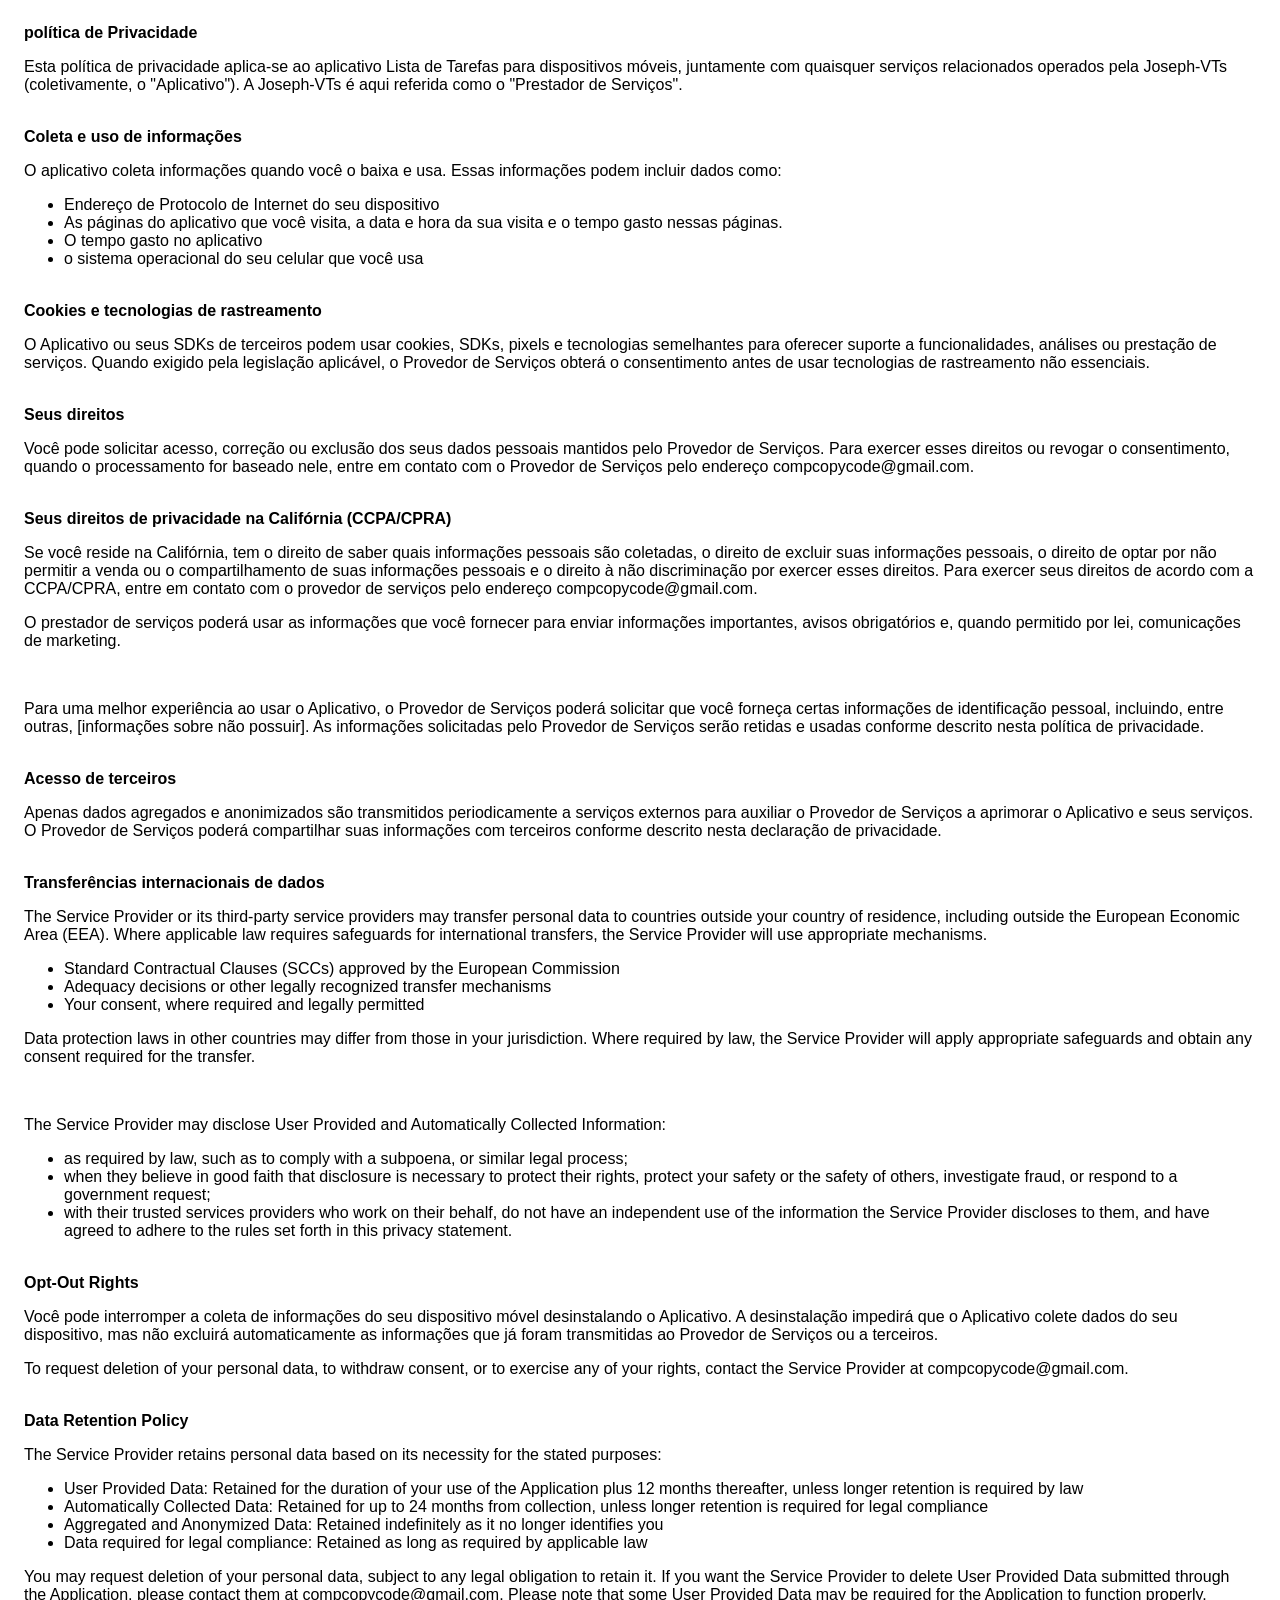
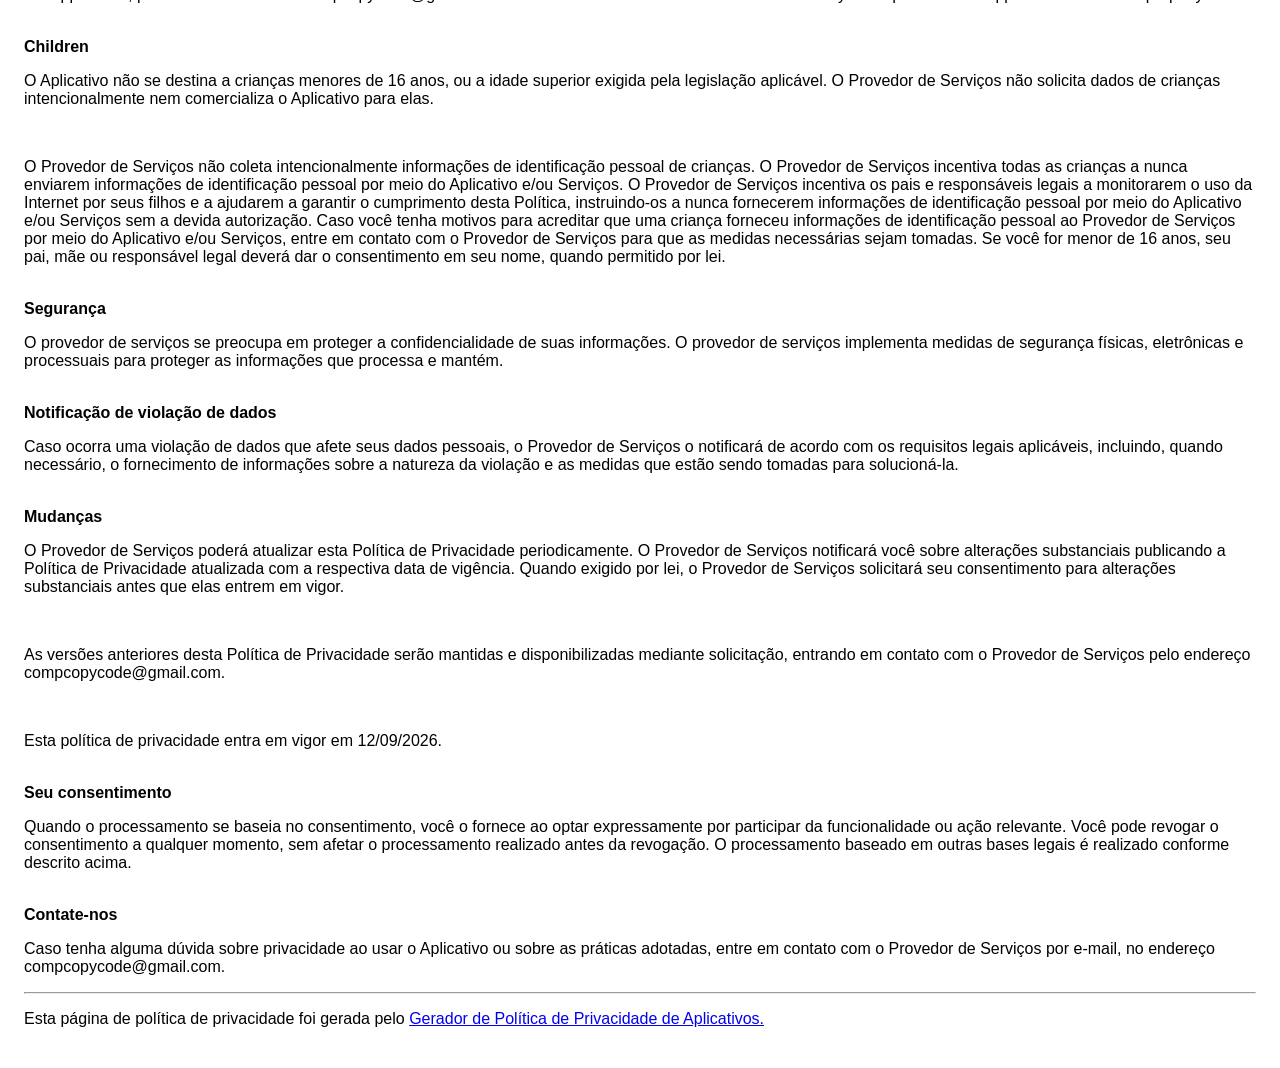
<file: ListaDeTarefas/Flet/Leitura/Politica de Privacidade.html>
<!DOCTYPE html>
<html>

<head>
    <meta charset='utf-8'>
    <meta name='viewport' content='width=device-width'>
    <title>
        <font dir="auto" style="vertical-align: inherit;">
            <font dir="auto" style="vertical-align: inherit;">política de Privacidade</font>
        </font>
    </title>
    <style>
        body {
            font-family: 'Helvetica Neue', Helvetica, Arial, sans-serif;
            padding: 1em;
        }
    </style>
</head>

<body>
    <strong>
        <font dir="auto" style="vertical-align: inherit;">
            <font dir="auto" style="vertical-align: inherit;">política de Privacidade</font>
        </font>
    </strong>
    <p>
        <font dir="auto" style="vertical-align: inherit;">
            <font dir="auto" style="vertical-align: inherit;">Esta política de privacidade aplica-se ao aplicativo Lista
                de Tarefas para dispositivos móveis, juntamente com quaisquer serviços relacionados operados pela
                Joseph-VTs (coletivamente, o "Aplicativo"). A Joseph-VTs é aqui referida como o "Prestador de Serviços".
            </font>
        </font>
    </p><br><strong>
        <font dir="auto" style="vertical-align: inherit;">
            <font dir="auto" style="vertical-align: inherit;">Coleta e uso de informações</font>
        </font>
    </strong>
    <p>
        <font dir="auto" style="vertical-align: inherit;">
            <font dir="auto" style="vertical-align: inherit;">O aplicativo coleta informações quando você o baixa e usa.
                Essas informações podem incluir dados como:</font>
        </font>
    </p>
    <ul>
        <li>
            <font dir="auto" style="vertical-align: inherit;">
                <font dir="auto" style="vertical-align: inherit;">Endereço de Protocolo de Internet do seu dispositivo
                </font>
            </font>
        </li>
        <li>
            <font dir="auto" style="vertical-align: inherit;">
                <font dir="auto" style="vertical-align: inherit;">As páginas do aplicativo que você visita, a data e
                    hora da sua visita e o tempo gasto nessas páginas.</font>
            </font>
        </li>
        <li>
            <font dir="auto" style="vertical-align: inherit;">
                <font dir="auto" style="vertical-align: inherit;">O tempo gasto no aplicativo</font>
            </font>
        </li>
        <li>
            <font dir="auto" style="vertical-align: inherit;">
                <font dir="auto" style="vertical-align: inherit;">o sistema operacional do seu celular que você usa
                </font>
            </font>
        </li>
    </ul>
    <p></p><br><strong>
        <font dir="auto" style="vertical-align: inherit;">
            <font dir="auto" style="vertical-align: inherit;">Cookies e tecnologias de rastreamento</font>
        </font>
    </strong>
    <p>
        <font dir="auto" style="vertical-align: inherit;">
            <font dir="auto" style="vertical-align: inherit;">O Aplicativo ou seus SDKs de terceiros podem usar cookies,
                SDKs, pixels e tecnologias semelhantes para oferecer suporte a funcionalidades, análises ou prestação de
                serviços. Quando exigido pela legislação aplicável, o Provedor de Serviços obterá o consentimento antes
                de usar tecnologias de rastreamento não essenciais.</font>
        </font>
    </p><!----><br><strong>
        <font dir="auto" style="vertical-align: inherit;">
            <font dir="auto" style="vertical-align: inherit;">Seus direitos</font>
        </font>
    </strong>
    <p>
        <font dir="auto" style="vertical-align: inherit;">
            <font dir="auto" style="vertical-align: inherit;">Você pode solicitar acesso, correção ou exclusão dos seus
                dados pessoais mantidos pelo Provedor de Serviços. Para exercer esses direitos ou revogar o
                consentimento, quando o processamento for baseado nele, entre em contato com o Provedor de Serviços pelo
                endereço compcopycode@gmail.com.</font>
        </font>
    </p><br><strong>
        <font dir="auto" style="vertical-align: inherit;">
            <font dir="auto" style="vertical-align: inherit;">Seus direitos de privacidade na Califórnia (CCPA/CPRA)
            </font>
        </font>
    </strong>
    <p>
        <font dir="auto" style="vertical-align: inherit;">
            <font dir="auto" style="vertical-align: inherit;">Se você reside na Califórnia, tem o direito de saber quais
                informações pessoais são coletadas, o direito de excluir suas informações pessoais, o direito de optar
                por não permitir a venda ou o compartilhamento de suas informações pessoais e o direito à não
                discriminação por exercer esses direitos. Para exercer seus direitos de acordo com a CCPA/CPRA, entre em
                contato com o provedor de serviços pelo endereço compcopycode@gmail.com.</font>
        </font>
    </p><!---->
    <p>
        <font dir="auto" style="vertical-align: inherit;">
            <font dir="auto" style="vertical-align: inherit;">O prestador de serviços poderá usar as informações que
                você fornecer para enviar informações importantes, avisos obrigatórios e, quando permitido por lei,
                comunicações de marketing.</font>
        </font>
    </p><br>
    <p>
        <font dir="auto" style="vertical-align: inherit;">
            <font dir="auto" style="vertical-align: inherit;">Para uma melhor experiência ao usar o Aplicativo, o
                Provedor de Serviços poderá solicitar que você forneça certas informações de identificação pessoal,
                incluindo, entre outras, [informações sobre não possuir]. As informações solicitadas pelo Provedor de
                Serviços serão retidas e usadas conforme descrito nesta política de privacidade.</font>
        </font>
    </p><br><strong>
        <font dir="auto" style="vertical-align: inherit;">
            <font dir="auto" style="vertical-align: inherit;">Acesso de terceiros</font>
        </font>
    </strong>
    <p>
        <font dir="auto" style="vertical-align: inherit;">
            <font dir="auto" style="vertical-align: inherit;">Apenas dados agregados e anonimizados são transmitidos
                periodicamente a serviços externos para auxiliar o Provedor de Serviços a aprimorar o Aplicativo e seus
                serviços. O Provedor de Serviços poderá compartilhar suas informações com terceiros conforme descrito
                nesta declaração de privacidade.</font>
        </font>
    </p><br><strong>
        <font dir="auto" style="vertical-align: inherit;">
            <font dir="auto" style="vertical-align: inherit;">Transferências internacionais de dados</font>
        </font>
    </strong>
    <p>The Service Provider or its third-party service providers may transfer personal data to countries outside your
        country of residence, including outside the European Economic Area (EEA). Where applicable law requires
        safeguards for international transfers, the Service Provider will use appropriate mechanisms.</p>
    <ul>
        <li>Standard Contractual Clauses (SCCs) approved by the European Commission</li>
        <li>Adequacy decisions or other legally recognized transfer mechanisms</li>
        <li>Your consent, where required and legally permitted</li>
    </ul>
    <p>Data protection laws in other countries may differ from those in your jurisdiction. Where required by law, the
        Service Provider will apply appropriate safeguards and obtain any consent required for the transfer.</p>
    <!----><br>
    <p>The Service Provider may disclose User Provided and Automatically Collected Information:</p>
    <ul>
        <li>as required by law, such as to comply with a subpoena, or similar legal process;</li>
        <li>when they believe in good faith that disclosure is necessary to protect their rights, protect your safety or
            the safety of others, investigate fraud, or respond to a government request;</li>
        <li>with their trusted services providers who work on their behalf, do not have an independent use of the
            information the Service Provider discloses to them, and have agreed to adhere to the rules set forth in this
            privacy statement.</li>
    </ul>
    <p></p><br><strong>Opt-Out Rights</strong>
    <div>
        <p>
            <font dir="auto" style="vertical-align: inherit;">
                <font dir="auto" style="vertical-align: inherit;">Você pode interromper a coleta de informações do seu
                    dispositivo móvel desinstalando o Aplicativo. A desinstalação impedirá que o Aplicativo colete dados
                    do seu dispositivo, mas não excluirá automaticamente as informações que já foram transmitidas ao
                    Provedor de Serviços ou a terceiros.</font>
            </font>
        </p>
    </div><!---->
    <p>To request deletion of your personal data, to withdraw consent, or to exercise any of your rights, contact the
        Service Provider at compcopycode@gmail.com.</p><br><strong>Data Retention Policy</strong>
    <p>The Service Provider retains personal data based on its necessity for the stated purposes:</p>
    <ul>
        <li>User Provided Data: Retained for the duration of your use of the Application plus 12 months thereafter,
            unless longer retention is required by law</li>
        <li>Automatically Collected Data: Retained for up to 24 months from collection, unless longer retention is
            required for legal compliance</li>
        <li>Aggregated and Anonymized Data: Retained indefinitely as it no longer identifies you</li>
        <li>Data required for legal compliance: Retained as long as required by applicable law</li>
    </ul>
    <p>You may request deletion of your personal data, subject to any legal obligation to retain it. If you want the
        Service Provider to delete User Provided Data submitted through the Application, please contact them at
        compcopycode@gmail.com. Please note that some User Provided Data may be required for the Application to function
        properly.</p><!----><br><strong>Children</strong>
    <p>
        <font dir="auto" style="vertical-align: inherit;">
            <font dir="auto" style="vertical-align: inherit;">O Aplicativo não se destina a crianças menores de 16 anos,
                ou a idade superior exigida pela legislação aplicável. O Provedor de Serviços não solicita dados de
                crianças intencionalmente nem comercializa o Aplicativo para elas.</font>
        </font>
    </p>
    <div><br>
        <p>
            <font dir="auto" style="vertical-align: inherit;">
                <font dir="auto" style="vertical-align: inherit;">O Provedor de Serviços não coleta intencionalmente
                    informações de identificação pessoal de crianças. O Provedor de Serviços incentiva todas as crianças
                    a nunca enviarem informações de identificação pessoal por meio do Aplicativo e/ou Serviços. O
                    Provedor de Serviços incentiva os pais e responsáveis ​​legais a monitorarem o uso da Internet por
                    seus filhos e a ajudarem a garantir o cumprimento desta Política, instruindo-os a nunca fornecerem
                    informações de identificação pessoal por meio do Aplicativo e/ou Serviços sem a devida autorização.
                    Caso você tenha motivos para acreditar que uma criança forneceu informações de identificação pessoal
                    ao Provedor de Serviços por meio do Aplicativo e/ou Serviços, entre em contato com o Provedor de
                    Serviços para que as medidas necessárias sejam tomadas. Se você for menor de 16 anos, seu pai, mãe
                    ou responsável legal deverá dar o consentimento em seu nome, quando permitido por lei.</font>
            </font>
        </p>
    </div><br><strong>
        <font dir="auto" style="vertical-align: inherit;">
            <font dir="auto" style="vertical-align: inherit;">Segurança</font>
        </font>
    </strong>
    <p>
        <font dir="auto" style="vertical-align: inherit;">
            <font dir="auto" style="vertical-align: inherit;">O provedor de serviços se preocupa em proteger a
                confidencialidade de suas informações. O provedor de serviços implementa medidas de segurança físicas,
                eletrônicas e processuais para proteger as informações que processa e mantém.</font>
        </font>
    </p><br><strong>
        <font dir="auto" style="vertical-align: inherit;">
            <font dir="auto" style="vertical-align: inherit;">Notificação de violação de dados</font>
        </font>
    </strong>
    <p>
        <font dir="auto" style="vertical-align: inherit;">
            <font dir="auto" style="vertical-align: inherit;">Caso ocorra uma violação de dados que afete seus dados
                pessoais, o Provedor de Serviços o notificará de acordo com os requisitos legais aplicáveis, incluindo,
                quando necessário, o fornecimento de informações sobre a natureza da violação e as medidas que estão
                sendo tomadas para solucioná-la.</font>
        </font>
    </p><br><strong>
        <font dir="auto" style="vertical-align: inherit;">
            <font dir="auto" style="vertical-align: inherit;">Mudanças</font>
        </font>
    </strong>
    <p>
        <font dir="auto" style="vertical-align: inherit;">
            <font dir="auto" style="vertical-align: inherit;">O Provedor de Serviços poderá atualizar esta Política de
                Privacidade periodicamente. O Provedor de Serviços notificará você sobre alterações substanciais
                publicando a Política de Privacidade atualizada com a respectiva data de vigência. Quando exigido por
                lei, o Provedor de Serviços solicitará seu consentimento para alterações substanciais antes que elas
                entrem em vigor.</font>
        </font>
    </p><br>
    <p>
        <font dir="auto" style="vertical-align: inherit;">
            <font dir="auto" style="vertical-align: inherit;">As versões anteriores desta Política de Privacidade serão
                mantidas e disponibilizadas mediante solicitação, entrando em contato com o Provedor de Serviços pelo
                endereço compcopycode@gmail.com.</font>
        </font>
    </p><br>
    <p>
        <font dir="auto" style="vertical-align: inherit;">
            <font dir="auto" style="vertical-align: inherit;">Esta política de privacidade entra em vigor em 12/09/2026.
            </font>
        </font>
    </p><br><strong>
        <font dir="auto" style="vertical-align: inherit;">
            <font dir="auto" style="vertical-align: inherit;">Seu consentimento</font>
        </font>
    </strong>
    <p>
        <font dir="auto" style="vertical-align: inherit;">
            <font dir="auto" style="vertical-align: inherit;">Quando o processamento se baseia no consentimento, você o
                fornece ao optar expressamente por participar da funcionalidade ou ação relevante. Você pode revogar o
                consentimento a qualquer momento, sem afetar o processamento realizado antes da revogação. O
                processamento baseado em outras bases legais é realizado conforme descrito acima.</font>
        </font>
    </p><br><strong>
        <font dir="auto" style="vertical-align: inherit;">
            <font dir="auto" style="vertical-align: inherit;">Contate-nos</font>
        </font>
    </strong>
    <p>
        <font dir="auto" style="vertical-align: inherit;">
            <font dir="auto" style="vertical-align: inherit;">Caso tenha alguma dúvida sobre privacidade ao usar o
                Aplicativo ou sobre as práticas adotadas, entre em contato com o Provedor de Serviços por e-mail, no
                endereço compcopycode@gmail.com.</font>
        </font>
    </p>
    <hr>
    <p><span>
            <font dir="auto" style="vertical-align: inherit;">
                <font dir="auto" style="vertical-align: inherit;">Esta página de política de privacidade foi gerada pelo
                </font>
            </font>
        </span><a href="https://app-privacy-policy-generator.nisrulz.com/" target="_blank" rel="noopener noreferrer">
            <font dir="auto" style="vertical-align: inherit;">
                <font dir="auto" style="vertical-align: inherit;">Gerador de Política de Privacidade de Aplicativos.
                </font>
            </font>
        </a></p>
</body>

</html>
</file>
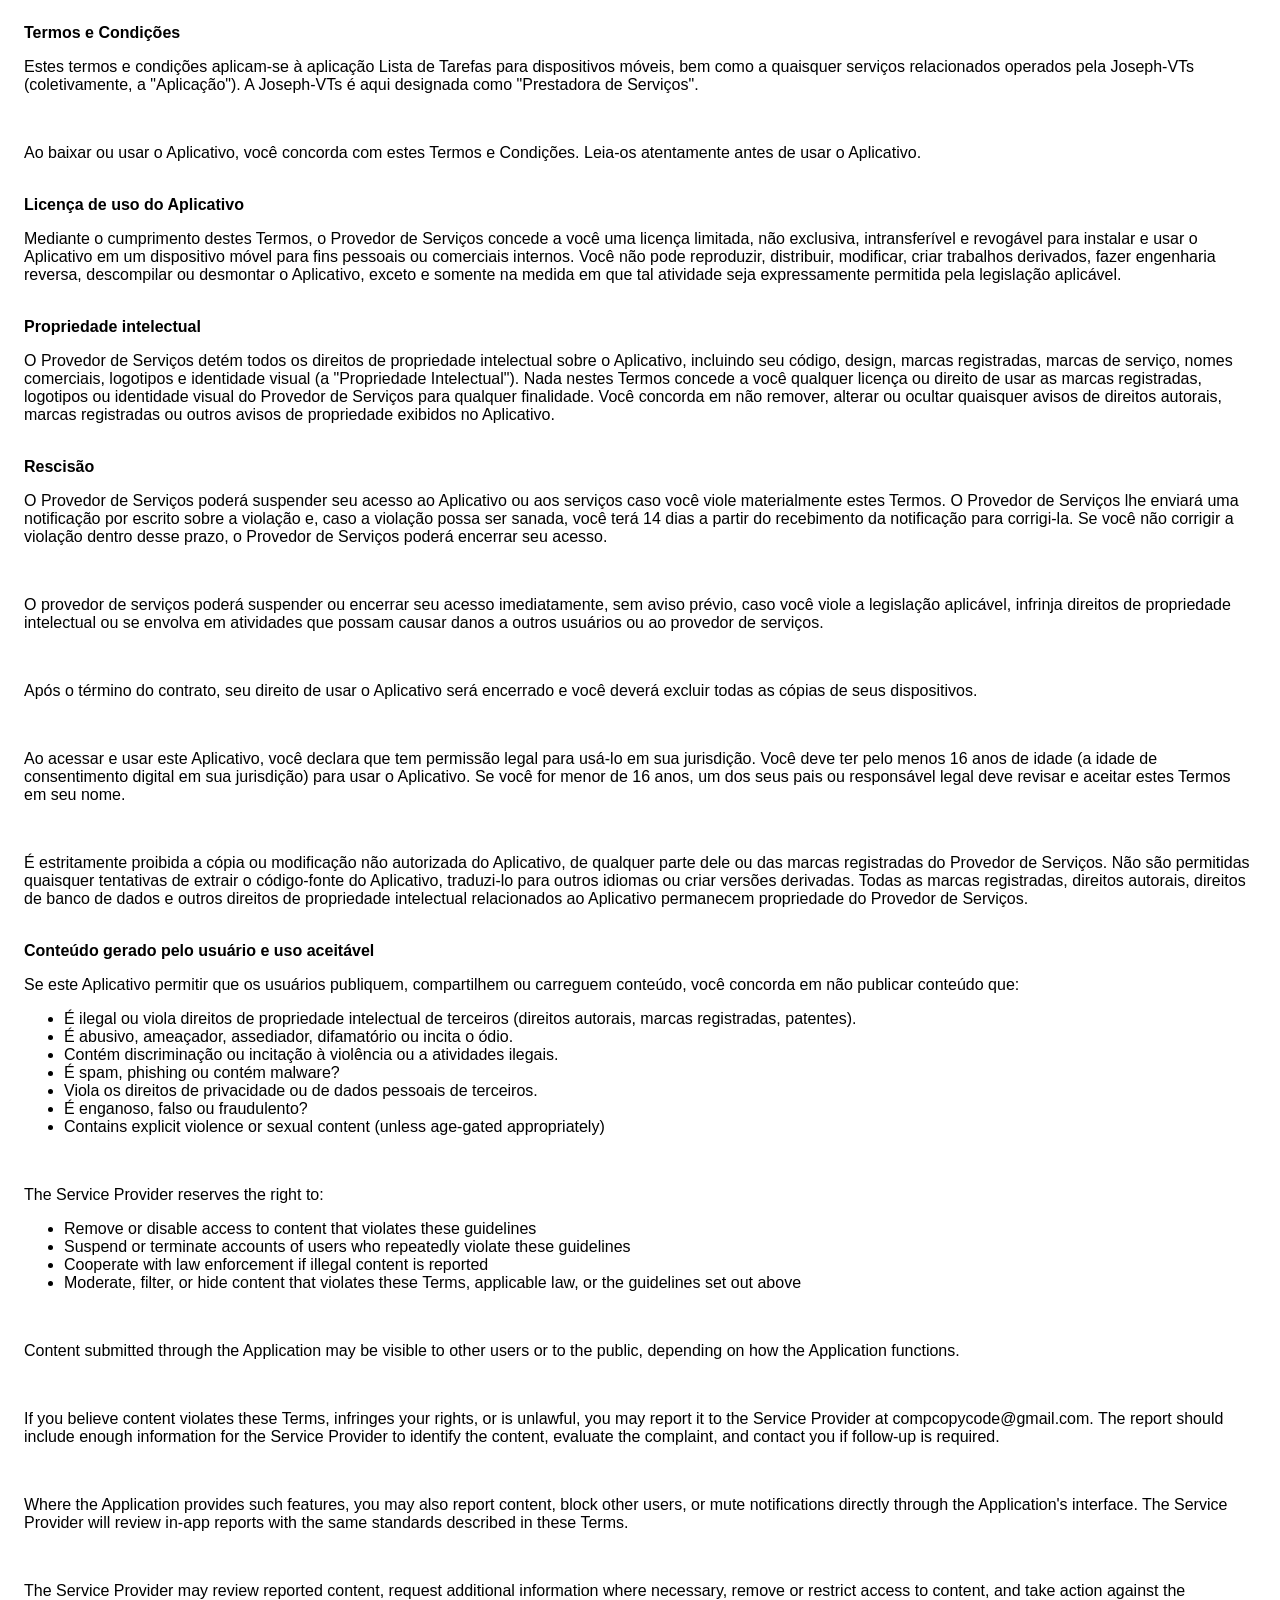
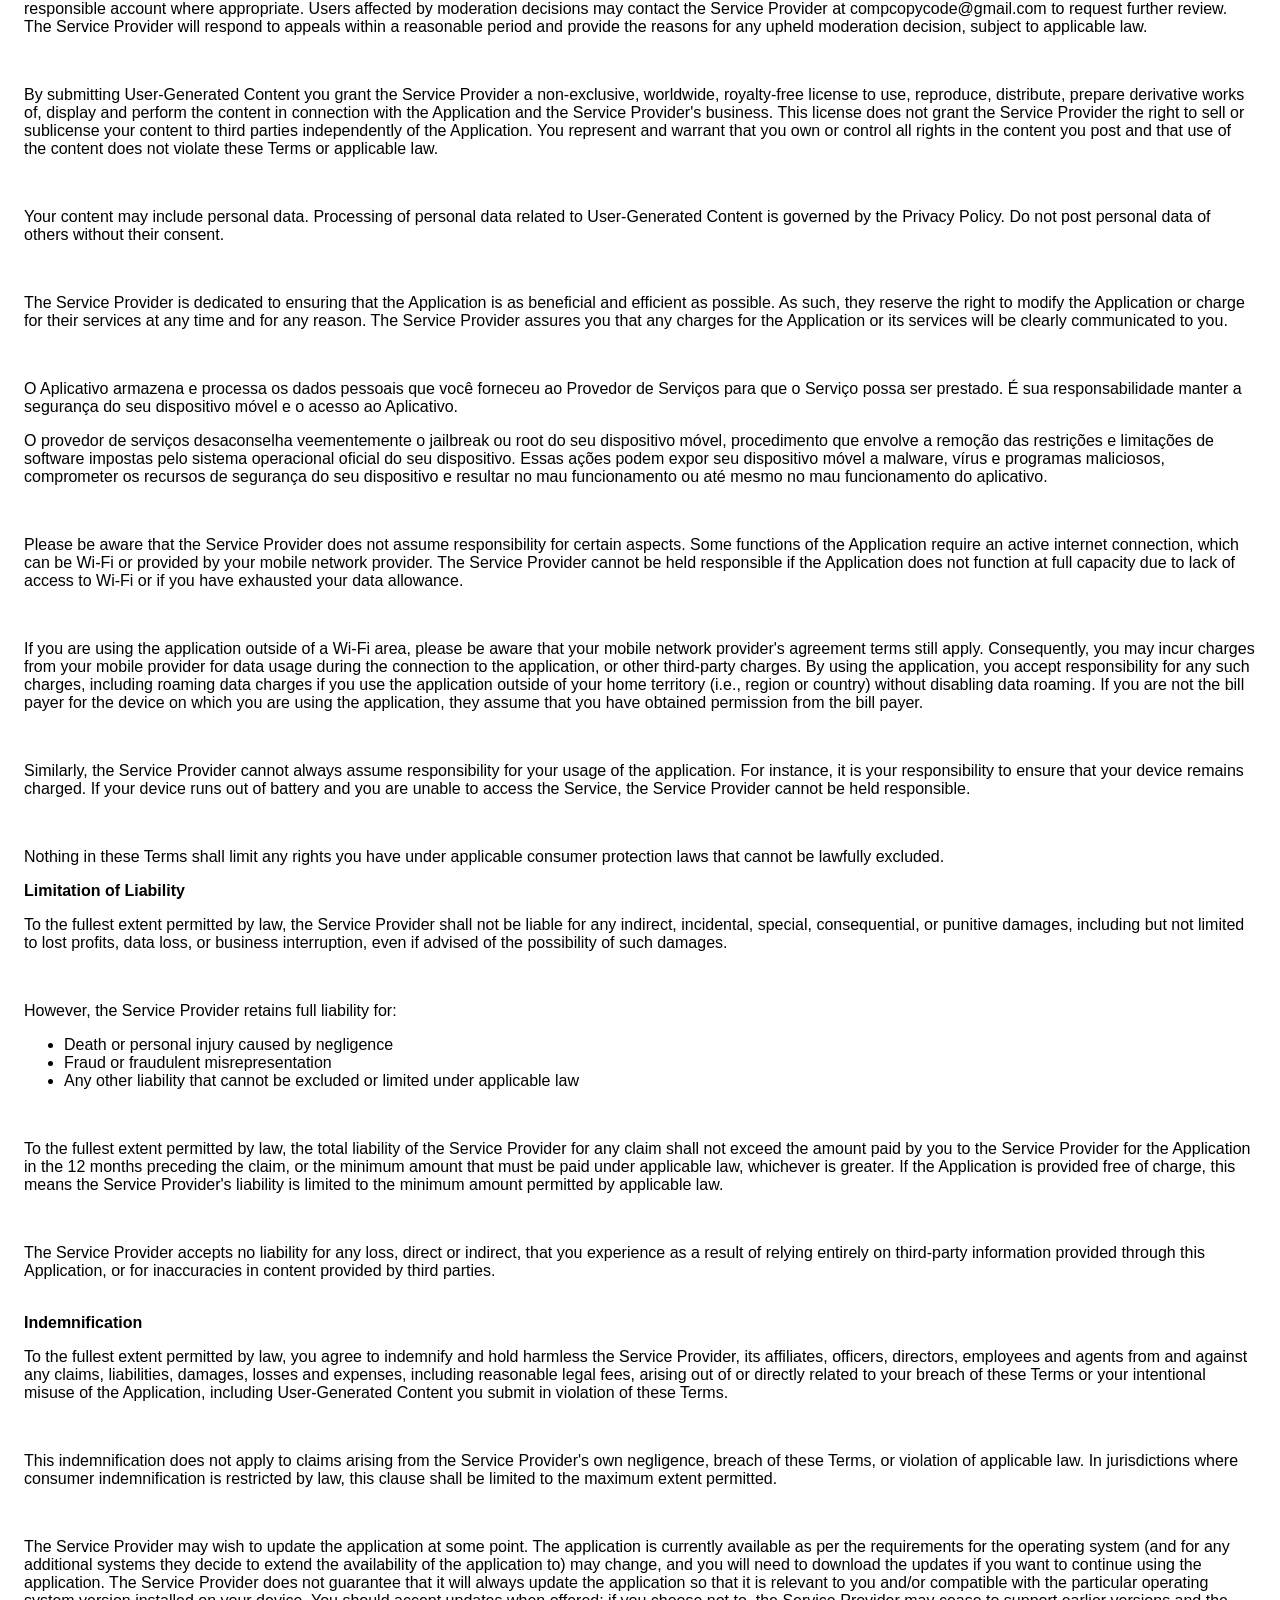
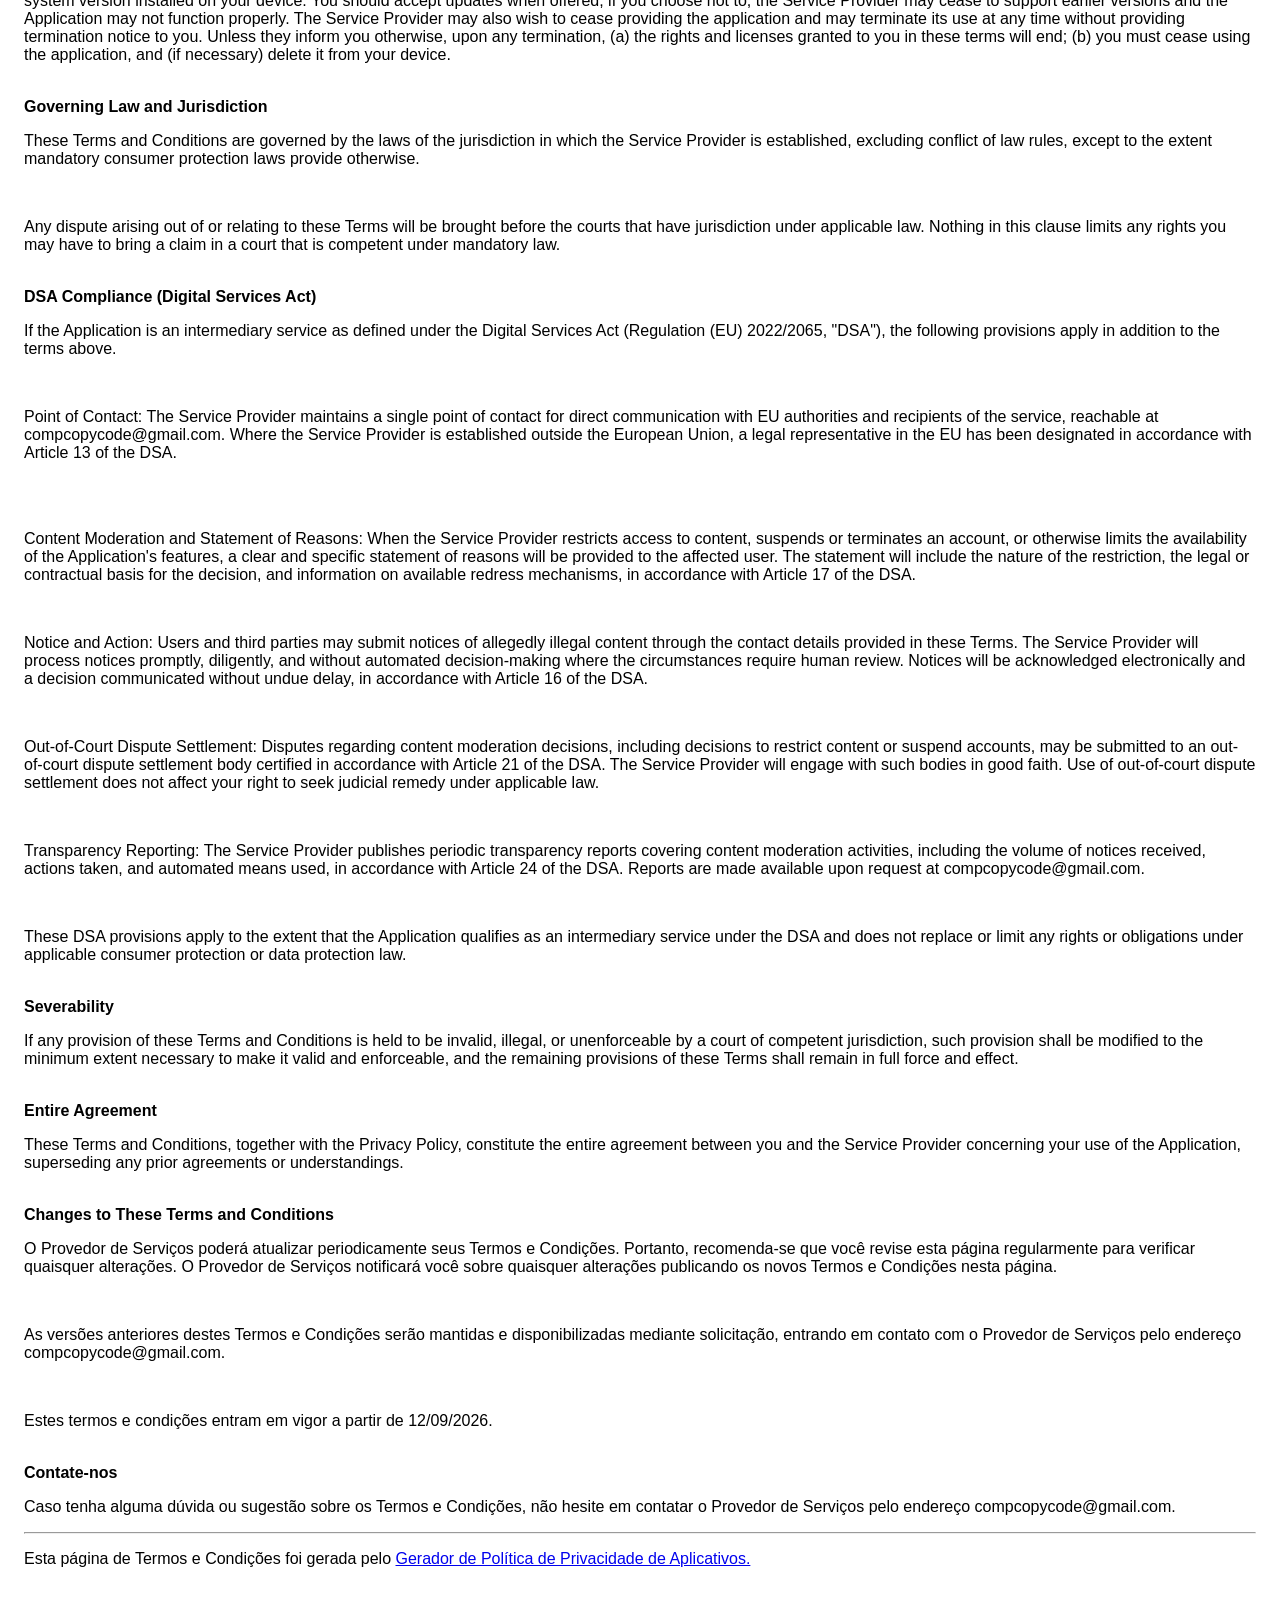
<file: ListaDeTarefas/Flet/Leitura/Termos e Condições.html>
<!DOCTYPE html>
<html>

<head>
    <meta charset='utf-8'>
    <meta name='viewport' content='width=device-width'>
    <title>
        <font dir="auto" style="vertical-align: inherit;">
            <font dir="auto" style="vertical-align: inherit;">Termos e Condições</font>
        </font>
    </title>
    <style>
        body {
            font-family: 'Helvetica Neue', Helvetica, Arial, sans-serif;
            padding: 1em;
        }
    </style>
</head>

<body>
    <strong>
        <font dir="auto" style="vertical-align: inherit;">
            <font dir="auto" style="vertical-align: inherit;">Termos e Condições</font>
        </font>
    </strong><br>
    <p>
        <font dir="auto" style="vertical-align: inherit;">
            <font dir="auto" style="vertical-align: inherit;">Estes termos e condições aplicam-se à aplicação Lista de
                Tarefas para dispositivos móveis, bem como a quaisquer serviços relacionados operados pela Joseph-VTs
                (coletivamente, a "Aplicação"). A Joseph-VTs é aqui designada como "Prestadora de Serviços".</font>
        </font>
    </p><br>
    <p>
        <font dir="auto" style="vertical-align: inherit;">
            <font dir="auto" style="vertical-align: inherit;">Ao baixar ou usar o Aplicativo, você concorda com estes
                Termos e Condições. Leia-os atentamente antes de usar o Aplicativo.</font>
        </font>
    </p><br>
    <div><strong>
            <font dir="auto" style="vertical-align: inherit;">
                <font dir="auto" style="vertical-align: inherit;">Licença de uso do Aplicativo</font>
            </font>
        </strong>
        <p>
            <font dir="auto" style="vertical-align: inherit;">
                <font dir="auto" style="vertical-align: inherit;">Mediante o cumprimento destes Termos, o Provedor de
                    Serviços concede a você uma licença limitada, não exclusiva, intransferível e revogável para
                    instalar e usar o Aplicativo em um dispositivo móvel para fins pessoais ou comerciais internos. Você
                    não pode reproduzir, distribuir, modificar, criar trabalhos derivados, fazer engenharia reversa,
                    descompilar ou desmontar o Aplicativo, exceto e somente na medida em que tal atividade seja
                    expressamente permitida pela legislação aplicável.</font>
            </font>
        </p>
    </div><br><strong>
        <font dir="auto" style="vertical-align: inherit;">
            <font dir="auto" style="vertical-align: inherit;">Propriedade intelectual</font>
        </font>
    </strong>
    <p>
        <font dir="auto" style="vertical-align: inherit;">
            <font dir="auto" style="vertical-align: inherit;">O Provedor de Serviços detém todos os direitos de
                propriedade intelectual sobre o Aplicativo, incluindo seu código, design, marcas registradas, marcas de
                serviço, nomes comerciais, logotipos e identidade visual (a "Propriedade Intelectual"). Nada nestes
                Termos concede a você qualquer licença ou direito de usar as marcas registradas, logotipos ou identidade
                visual do Provedor de Serviços para qualquer finalidade. Você concorda em não remover, alterar ou
                ocultar quaisquer avisos de direitos autorais, marcas registradas ou outros avisos de propriedade
                exibidos no Aplicativo.</font>
        </font>
    </p><br><strong>
        <font dir="auto" style="vertical-align: inherit;">
            <font dir="auto" style="vertical-align: inherit;">Rescisão</font>
        </font>
    </strong>
    <p>
        <font dir="auto" style="vertical-align: inherit;">
            <font dir="auto" style="vertical-align: inherit;">O Provedor de Serviços poderá suspender seu acesso ao
                Aplicativo ou aos serviços caso você viole materialmente estes Termos. O Provedor de Serviços lhe
                enviará uma notificação por escrito sobre a violação e, caso a violação possa ser sanada, você terá 14
                dias a partir do recebimento da notificação para corrigi-la. Se você não corrigir a violação dentro
                desse prazo, o Provedor de Serviços poderá encerrar seu acesso.</font>
        </font>
    </p><br>
    <p>
        <font dir="auto" style="vertical-align: inherit;">
            <font dir="auto" style="vertical-align: inherit;">O provedor de serviços poderá suspender ou encerrar seu
                acesso imediatamente, sem aviso prévio, caso você viole a legislação aplicável, infrinja direitos de
                propriedade intelectual ou se envolva em atividades que possam causar danos a outros usuários ou ao
                provedor de serviços.</font>
        </font>
    </p><br>
    <p>
        <font dir="auto" style="vertical-align: inherit;">
            <font dir="auto" style="vertical-align: inherit;">Após o término do contrato, seu direito de usar o
                Aplicativo será encerrado e você deverá excluir todas as cópias de seus dispositivos.</font>
        </font>
    </p><br>
    <p>
        <font dir="auto" style="vertical-align: inherit;">
            <font dir="auto" style="vertical-align: inherit;">Ao acessar e usar este Aplicativo, você declara que tem
                permissão legal para usá-lo em sua jurisdição. Você deve ter pelo menos 16 anos de idade (a idade de
                consentimento digital em sua jurisdição) para usar o Aplicativo. Se você for menor de 16 anos, um dos
                seus pais ou responsável legal deve revisar e aceitar estes Termos em seu nome.</font>
        </font>
    </p>
    <div><br>
        <p>
            <font dir="auto" style="vertical-align: inherit;">
                <font dir="auto" style="vertical-align: inherit;">É estritamente proibida a cópia ou modificação não
                    autorizada do Aplicativo, de qualquer parte dele ou das marcas registradas do Provedor de Serviços.
                    Não são permitidas quaisquer tentativas de extrair o código-fonte do Aplicativo, traduzi-lo para
                    outros idiomas ou criar versões derivadas. Todas as marcas registradas, direitos autorais, direitos
                    de banco de dados e outros direitos de propriedade intelectual relacionados ao Aplicativo permanecem
                    propriedade do Provedor de Serviços.</font>
            </font>
        </p>
    </div><br><strong>
        <font dir="auto" style="vertical-align: inherit;">
            <font dir="auto" style="vertical-align: inherit;">Conteúdo gerado pelo usuário e uso aceitável</font>
        </font>
    </strong>
    <p>
        <font dir="auto" style="vertical-align: inherit;">
            <font dir="auto" style="vertical-align: inherit;">Se este Aplicativo permitir que os usuários publiquem,
                compartilhem ou carreguem conteúdo, você concorda em não publicar conteúdo que:</font>
        </font>
    </p>
    <ul>
        <li>
            <font dir="auto" style="vertical-align: inherit;">
                <font dir="auto" style="vertical-align: inherit;">É ilegal ou viola direitos de propriedade intelectual
                    de terceiros (direitos autorais, marcas registradas, patentes).</font>
            </font>
        </li>
        <li>
            <font dir="auto" style="vertical-align: inherit;">
                <font dir="auto" style="vertical-align: inherit;">É abusivo, ameaçador, assediador, difamatório ou
                    incita o ódio.</font>
            </font>
        </li>
        <li>
            <font dir="auto" style="vertical-align: inherit;">
                <font dir="auto" style="vertical-align: inherit;">Contém discriminação ou incitação à violência ou a
                    atividades ilegais.</font>
            </font>
        </li>
        <li>
            <font dir="auto" style="vertical-align: inherit;">
                <font dir="auto" style="vertical-align: inherit;">É spam, phishing ou contém malware?</font>
            </font>
        </li>
        <li>
            <font dir="auto" style="vertical-align: inherit;">
                <font dir="auto" style="vertical-align: inherit;">Viola os direitos de privacidade ou de dados pessoais
                    de terceiros.</font>
            </font>
        </li>
        <li>
            <font dir="auto" style="vertical-align: inherit;">
                <font dir="auto" style="vertical-align: inherit;">É enganoso, falso ou fraudulento?</font>
            </font>
        </li>
        <li>Contains explicit violence or sexual content (unless age-gated appropriately)</li>
    </ul><br>
    <p>The Service Provider reserves the right to:</p>
    <ul>
        <li>Remove or disable access to content that violates these guidelines</li>
        <li>Suspend or terminate accounts of users who repeatedly violate these guidelines</li>
        <li>Cooperate with law enforcement if illegal content is reported</li>
        <li>Moderate, filter, or hide content that violates these Terms, applicable law, or the guidelines set out above
        </li>
    </ul><br>
    <p>Content submitted through the Application may be visible to other users or to the public, depending on how the
        Application functions.</p><br>
    <p>If you believe content violates these Terms, infringes your rights, or is unlawful, you may report it to the
        Service Provider at compcopycode@gmail.com. The report should include enough information for the Service
        Provider to identify the content, evaluate the complaint, and contact you if follow-up is required.</p><br>
    <p>Where the Application provides such features, you may also report content, block other users, or mute
        notifications directly through the Application's interface. The Service Provider will review in-app reports with
        the same standards described in these Terms.</p><br>
    <p>The Service Provider may review reported content, request additional information where necessary, remove or
        restrict access to content, and take action against the responsible account where appropriate. Users affected by
        moderation decisions may contact the Service Provider at compcopycode@gmail.com to request further review. The
        Service Provider will respond to appeals within a reasonable period and provide the reasons for any upheld
        moderation decision, subject to applicable law.</p><br>
    <p>By submitting User-Generated Content you grant the Service Provider a non-exclusive, worldwide, royalty-free
        license to use, reproduce, distribute, prepare derivative works of, display and perform the content in
        connection with the Application and the Service Provider's business. This license does not grant the Service
        Provider the right to sell or sublicense your content to third parties independently of the Application. You
        represent and warrant that you own or control all rights in the content you post and that use of the content
        does not violate these Terms or applicable law.</p><br>
    <p>Your content may include personal data. Processing of personal data related to User-Generated Content is governed
        by the Privacy Policy. Do not post personal data of others without their consent.</p><br>
    <p>The Service Provider is dedicated to ensuring that the Application is as beneficial and efficient as possible. As
        such, they reserve the right to modify the Application or charge for their services at any time and for any
        reason. The Service Provider assures you that any charges for the Application or its services will be clearly
        communicated to you.</p><br>
    <p>
        <font dir="auto" style="vertical-align: inherit;">
            <font dir="auto" style="vertical-align: inherit;">O Aplicativo armazena e processa os dados pessoais que
                você forneceu ao Provedor de Serviços para que o Serviço possa ser prestado. É sua responsabilidade
                manter a segurança do seu dispositivo móvel e o acesso ao Aplicativo.</font>
        </font>
    </p>
    <div>
        <p>
            <font dir="auto" style="vertical-align: inherit;">
                <font dir="auto" style="vertical-align: inherit;">O provedor de serviços desaconselha veementemente o
                    jailbreak ou root do seu dispositivo móvel, procedimento que envolve a remoção das restrições e
                    limitações de software impostas pelo sistema operacional oficial do seu dispositivo. Essas ações
                    podem expor seu dispositivo móvel a malware, vírus e programas maliciosos, comprometer os recursos
                    de segurança do seu dispositivo e resultar no mau funcionamento ou até mesmo no mau funcionamento do
                    aplicativo.</font>
            </font>
        </p>
    </div><!----><br>
    <div>
        <p>Please be aware that the Service Provider does not assume responsibility for certain aspects. Some functions
            of the Application require an active internet connection, which can be Wi-Fi or provided by your mobile
            network provider. The Service Provider cannot be held responsible if the Application does not function at
            full capacity due to lack of access to Wi-Fi or if you have exhausted your data allowance.</p><br>
        <p>If you are using the application outside of a Wi-Fi area, please be aware that your mobile network provider's
            agreement terms still apply. Consequently, you may incur charges from your mobile provider for data usage
            during the connection to the application, or other third-party charges. By using the application, you accept
            responsibility for any such charges, including roaming data charges if you use the application outside of
            your home territory (i.e., region or country) without disabling data roaming. If you are not the bill payer
            for the device on which you are using the application, they assume that you have obtained permission from
            the bill payer.</p>
    </div><!----><br>
    <p>Similarly, the Service Provider cannot always assume responsibility for your usage of the application. For
        instance, it is your responsibility to ensure that your device remains charged. If your device runs out of
        battery and you are unable to access the Service, the Service Provider cannot be held responsible.</p><br>
    <p>Nothing in these Terms shall limit any rights you have under applicable consumer protection laws that cannot be
        lawfully excluded.</p><strong>Limitation of Liability</strong>
    <p>To the fullest extent permitted by law, the Service Provider shall not be liable for any indirect, incidental,
        special, consequential, or punitive damages, including but not limited to lost profits, data loss, or business
        interruption, even if advised of the possibility of such damages.</p><br>
    <p>However, the Service Provider retains full liability for:</p>
    <ul>
        <li>Death or personal injury caused by negligence</li>
        <li>Fraud or fraudulent misrepresentation</li>
        <li>Any other liability that cannot be excluded or limited under applicable law</li>
    </ul><br>
    <p>To the fullest extent permitted by law, the total liability of the Service Provider for any claim shall not
        exceed the amount paid by you to the Service Provider for the Application in the 12 months preceding the claim,
        or the minimum amount that must be paid under applicable law, whichever is greater. If the Application is
        provided free of charge, this means the Service Provider's liability is limited to the minimum amount permitted
        by applicable law.</p><br>
    <p>The Service Provider accepts no liability for any loss, direct or indirect, that you experience as a result of
        relying entirely on third-party information provided through this Application, or for inaccuracies in content
        provided by third parties.</p><br><strong>Indemnification</strong>
    <p>To the fullest extent permitted by law, you agree to indemnify and hold harmless the Service Provider, its
        affiliates, officers, directors, employees and agents from and against any claims, liabilities, damages, losses
        and expenses, including reasonable legal fees, arising out of or directly related to your breach of these Terms
        or your intentional misuse of the Application, including User-Generated Content you submit in violation of these
        Terms.</p><br>
    <p>This indemnification does not apply to claims arising from the Service Provider's own negligence, breach of these
        Terms, or violation of applicable law. In jurisdictions where consumer indemnification is restricted by law,
        this clause shall be limited to the maximum extent permitted.</p><br><!---->
    <p>The Service Provider may wish to update the application at some point. The application is currently available as
        per the requirements for the operating system (and for any additional systems they decide to extend the
        availability of the application to) may change, and you will need to download the updates if you want to
        continue using the application. The Service Provider does not guarantee that it will always update the
        application so that it is relevant to you and/or compatible with the particular operating system version
        installed on your device. You should accept updates when offered; if you choose not to, the Service Provider may
        cease to support earlier versions and the Application may not function properly. The Service Provider may also
        wish to cease providing the application and may terminate its use at any time without providing termination
        notice to you. Unless they inform you otherwise, upon any termination, (a) the rights and licenses granted to
        you in these terms will end; (b) you must cease using the application, and (if necessary) delete it from your
        device.</p><br><strong>Governing Law and Jurisdiction</strong><br>
    <p>These Terms and Conditions are governed by the laws of the jurisdiction in which the Service Provider is
        established, excluding conflict of law rules, except to the extent mandatory consumer protection laws provide
        otherwise.</p><br>
    <p>Any dispute arising out of or relating to these Terms will be brought before the courts that have jurisdiction
        under applicable law. Nothing in this clause limits any rights you may have to bring a claim in a court that is
        competent under mandatory law.</p><br><strong>DSA Compliance (Digital Services Act)</strong><br>
    <p>If the Application is an intermediary service as defined under the Digital Services Act (Regulation (EU)
        2022/2065, "DSA"), the following provisions apply in addition to the terms above.</p><br>
    <p>Point of Contact: The Service Provider maintains a single point of contact for direct communication with EU
        authorities and recipients of the service, reachable at compcopycode@gmail.com. Where the Service Provider is
        established outside the European Union, a legal representative in the EU has been designated in accordance with
        Article 13 of the DSA.</p><br><!----><br>
    <p>Content Moderation and Statement of Reasons: When the Service Provider restricts access to content, suspends or
        terminates an account, or otherwise limits the availability of the Application's features, a clear and specific
        statement of reasons will be provided to the affected user. The statement will include the nature of the
        restriction, the legal or contractual basis for the decision, and information on available redress mechanisms,
        in accordance with Article 17 of the DSA.</p><br>
    <p>Notice and Action: Users and third parties may submit notices of allegedly illegal content through the contact
        details provided in these Terms. The Service Provider will process notices promptly, diligently, and without
        automated decision-making where the circumstances require human review. Notices will be acknowledged
        electronically and a decision communicated without undue delay, in accordance with Article 16 of the DSA.</p>
    <br>
    <p>Out-of-Court Dispute Settlement: Disputes regarding content moderation decisions, including decisions to restrict
        content or suspend accounts, may be submitted to an out-of-court dispute settlement body certified in accordance
        with Article 21 of the DSA. The Service Provider will engage with such bodies in good faith. Use of out-of-court
        dispute settlement does not affect your right to seek judicial remedy under applicable law.</p><br>
    <p>Transparency Reporting: The Service Provider publishes periodic transparency reports covering content moderation
        activities, including the volume of notices received, actions taken, and automated means used, in accordance
        with Article 24 of the DSA. Reports are made available upon request at compcopycode@gmail.com.</p><br>
    <p>These DSA provisions apply to the extent that the Application qualifies as an intermediary service under the DSA
        and does not replace or limit any rights or obligations under applicable consumer protection or data protection
        law.</p><br><strong>Severability</strong>
    <p>If any provision of these Terms and Conditions is held to be invalid, illegal, or unenforceable by a court of
        competent jurisdiction, such provision shall be modified to the minimum extent necessary to make it valid and
        enforceable, and the remaining provisions of these Terms shall remain in full force and effect.</p>
    <br><strong>Entire Agreement</strong>
    <p>These Terms and Conditions, together with the Privacy Policy, constitute the entire agreement between you and the
        Service Provider concerning your use of the Application, superseding any prior agreements or understandings.</p>
    <br><strong>Changes to These Terms and Conditions</strong>
    <p>
        <font dir="auto" style="vertical-align: inherit;">
            <font dir="auto" style="vertical-align: inherit;">O Provedor de Serviços poderá atualizar periodicamente
                seus Termos e Condições. Portanto, recomenda-se que você revise esta página regularmente para verificar
                quaisquer alterações. O Provedor de Serviços notificará você sobre quaisquer alterações publicando os
                novos Termos e Condições nesta página.</font>
        </font>
    </p><br>
    <p>
        <font dir="auto" style="vertical-align: inherit;">
            <font dir="auto" style="vertical-align: inherit;">As versões anteriores destes Termos e Condições serão
                mantidas e disponibilizadas mediante solicitação, entrando em contato com o Provedor de Serviços pelo
                endereço compcopycode@gmail.com.</font>
        </font>
    </p><br>
    <p>
        <font dir="auto" style="vertical-align: inherit;">
            <font dir="auto" style="vertical-align: inherit;">Estes termos e condições entram em vigor a partir de
                12/09/2026.</font>
        </font>
    </p><br><strong>
        <font dir="auto" style="vertical-align: inherit;">
            <font dir="auto" style="vertical-align: inherit;">Contate-nos</font>
        </font>
    </strong>
    <p>
        <font dir="auto" style="vertical-align: inherit;">
            <font dir="auto" style="vertical-align: inherit;">Caso tenha alguma dúvida ou sugestão sobre os Termos e
                Condições, não hesite em contatar o Provedor de Serviços pelo endereço compcopycode@gmail.com.</font>
        </font>
    </p>
    <hr>
    <p><span>
            <font dir="auto" style="vertical-align: inherit;">
                <font dir="auto" style="vertical-align: inherit;">Esta página de Termos e Condições foi gerada pelo
                </font>
            </font>
        </span><a href="https://app-privacy-policy-generator.nisrulz.com/" target="_blank" rel="noopener noreferrer">
            <font dir="auto" style="vertical-align: inherit;">
                <font dir="auto" style="vertical-align: inherit;">Gerador de Política de Privacidade de Aplicativos.
                </font>
            </font>
        </a></p>
</body>

</html>
</file>
